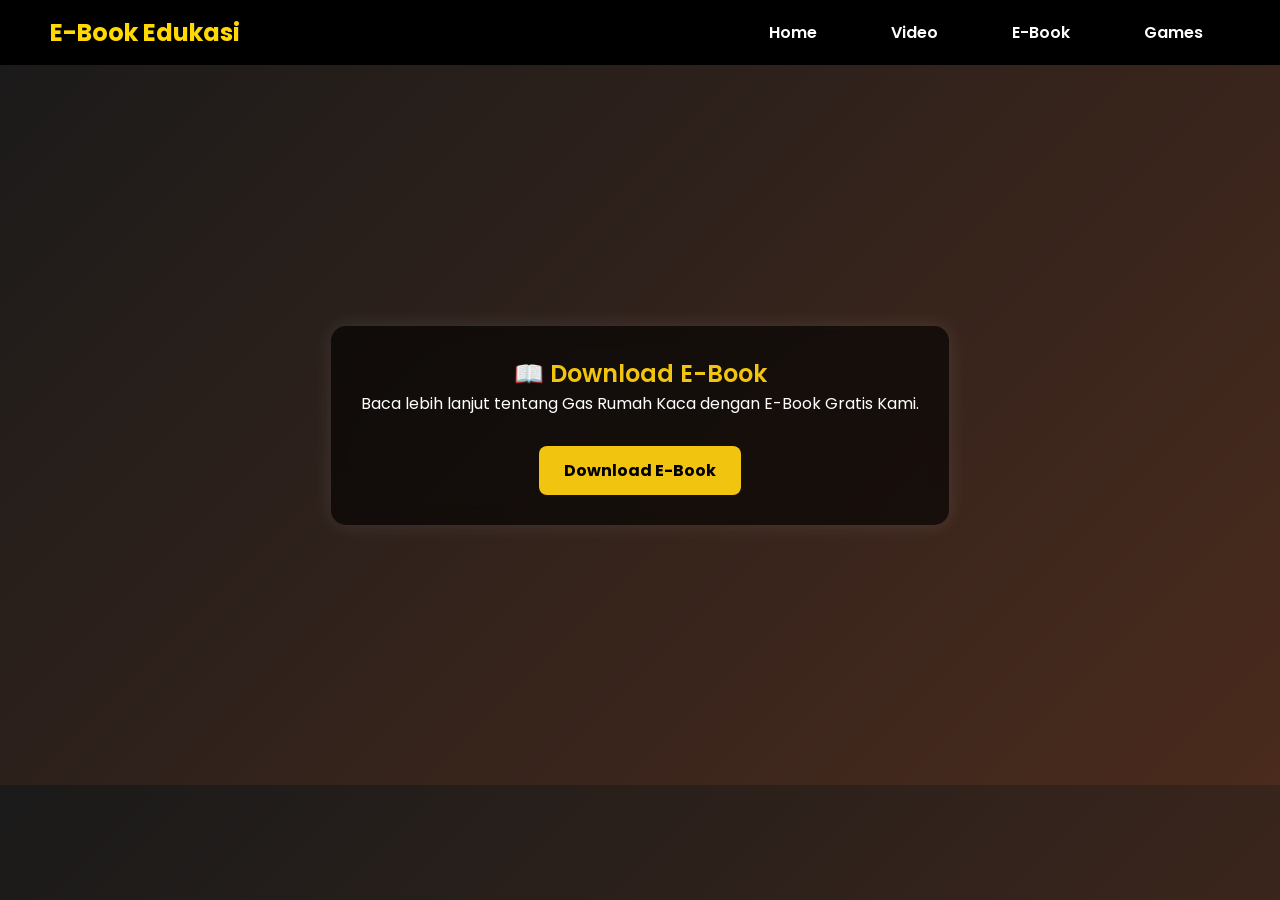
<file: ebook.html>
<!DOCTYPE html>
<html lang="id">
<head>
    <meta charset="UTF-8">
    <meta name="viewport" content="width=device-width, initial-scale=1.0">
    <title>E-Book Edukasi</title>
    <link rel="stylesheet" href="https://fonts.googleapis.com/css2?family=Poppins:wght@300;400;600&display=swap">
    <link rel="stylesheet" href="style.css">
    <style>
        body {
            font-family: 'Poppins', sans-serif;
            margin: 0;
            padding: 0;
            background: linear-gradient(135deg, #1a1a1a, #4a2b1d);
            color: white;
        }
        
        header {
            display: flex;
            justify-content: space-between;
            align-items: center;
            padding: 15px 50px;
            background: black;
        }
        
        h1 {
            color: #3498db;
        }
        
        nav ul {
            list-style: none;
            display: flex;
            gap: 20px;
        }
        
        nav ul li {
            display: inline;
        }
        
        nav ul li a {
            text-decoration: none;
            color: white;
            font-weight: 600;
            transition: color 0.3s;
        }
        
        nav ul li a:hover {
            color: #f1c40f;
        }
        
        .ebooks {
            display: flex;
            flex-direction: column;
            align-items: center;
            justify-content: center;
            height: 80vh;
        }
        
        .ebook-box {
            background: rgba(0, 0, 0, 0.6);
            padding: 30px;
            border-radius: 15px;
            text-align: center;
            box-shadow: 0px 0px 20px rgba(255, 255, 255, 0.1);
            backdrop-filter: blur(8px);
        }
        
        .ebook-box h2 {
            color: #f1c40f;
            font-weight: 600;
        }
        
        .ebook-box p {
            font-size: 16px;
            margin-bottom: 20px;
        }
        
        .download-btn {
            display: inline-block;
            padding: 12px 25px;
            background: #f1c40f;
            color: black;
            font-weight: bold;
            border-radius: 8px;
            text-decoration: none;
            transition: all 0.3s;
        }
        
        .download-btn:hover {
            background: #d4ac0d;
            transform: scale(1.05);
        }
    </style>
</head>
<body>
    <header>
        <h1>E-Book Edukasi</h1>
        <nav>
            <ul>
                <li><a href="index.html">Home</a></li>
                <li><a href="video.html">Video</a></li>
                <li><a href="ebook.html">E-Book</a></li>
                <li><a href="games.html">Games</a></li>
            </ul>
        </nav>
    </header>

    <section class="ebooks">
        <div class="ebook-box">
            <h2>📖 Download E-Book</h2>
            <p>Baca lebih lanjut tentang Gas Rumah Kaca dengan E-Book Gratis Kami.</p>
            <a class="download-btn" href="https://drive.google.com/file/d/1984f98kHXroHCtjfdh-wyfUN5W-wNJtX/view?usp=sharing" download>Download E-Book</a>
        </div>
    </section>
</body>
</html>
</file>
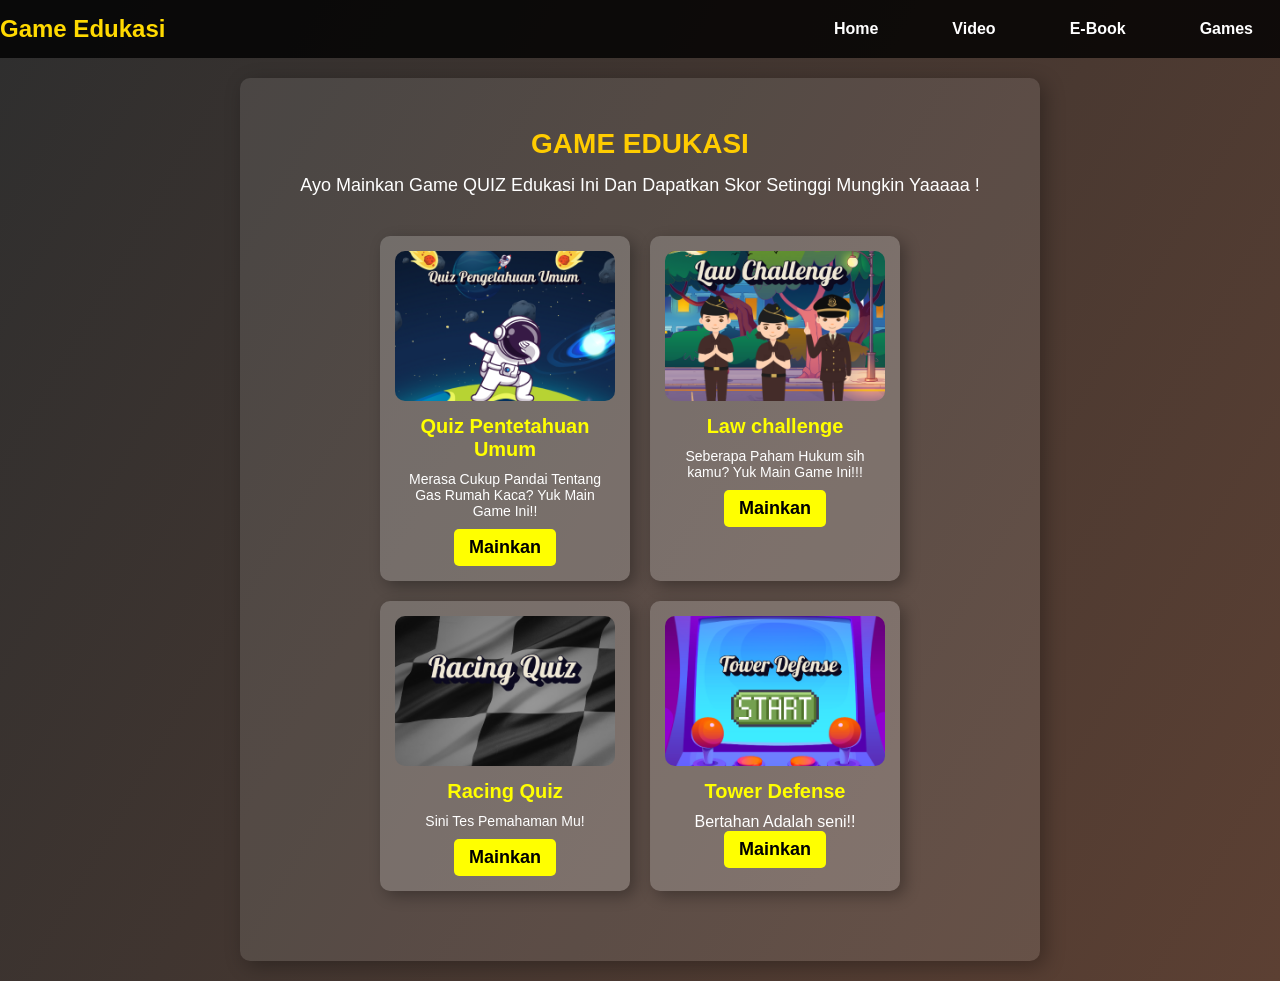
<file: games.html>
<!DOCTYPE html>
<html lang="id">
<head>
    <meta charset="UTF-8">
    <meta name="viewport" content="width=device-width, initial-scale=1.0">
    <title>Game Edukasi</title>
    <link rel="stylesheet" href="style.css">
    <link href="https://fonts.googleapis.com/css2?family=Poppins:wght@300;400;600&display=swap" rel="stylesheet">
</head>
<body>
    <header>
        <h1>Game Edukasi</h1>
        <nav>
            <ul>
                <li><a href="index.html">Home</a></li>
                <li><a href="video.html">Video</a></li>
                <li><a href="ebook.html">E-Book</a></li>
                <li><a href="games.html">Games</a></li>
            </ul>
        </nav>
    </header>

    <section class="games">
        <h2>Game Edukasi</h2>
        <p>Ayo Mainkan Game QUIZ Edukasi Ini Dan Dapatkan Skor Setinggi Mungkin Yaaaaa !</p>

        <div class="game-container">
            <div class="game-card">
                <img src="IMAGE QUIZ PA.png" alt="Game 1">
                <h3>Quiz Pentetahuan Umum</h3>
                <p>Merasa Cukup Pandai Tentang Gas Rumah Kaca? Yuk Main Game Ini!!</p>
                <a href="https://www.educandy.com/site/resource.php?activity-code=1344ca">Mainkan</a>
            </div>

            <div class="game-card">
                <img src="IMAGE QUIZ LAW CHALLENGE.png" alt="Game 2">
                <h3>Law challenge</h3>
                <p>Seberapa Paham Hukum sih kamu? Yuk Main Game Ini!!!</p>
                <a href="https://wordwall.net/play/89135/466/534">Mainkan</a>
            </div>

            <div class="game-card">
                <img src="BALAPAN QUIZ.png" alt="Game 3">
                <h3>Racing Quiz</h3>
                <p>Sini Tes Pemahaman Mu!</p>
                <a href="https://play.blooket.com/play?id=">Mainkan</a>
            </div>

            <div class="game-card">
                <img src="tower defense.png" alt="Game 4">
                <h3>Tower Defense</h3>
                <p></p>Bertahan Adalah seni!!
                <a href="https://play.blooket.com/play?hwId=67e2b20ccb86dab9cada1801">Mainkan</a>
            </div>
        </div>
    </section>
</body>
</html>
</file>
<file: style.css>
* {
    margin: 0;
    padding: 0;
    box-sizing: border-box;
}


body {
    font-family: sans-serif;
    text-align: center;
    background: linear-gradient(135deg, #242a07, #7d493c);
    color: rgb(16, 12, 12);
    -webkit-text-size-adjust: 100%;
    overflow-x: hidden;
}


header {
    background: rgba(0, 0, 0, 0.7);
    color: rgb(110, 129, 3);
    padding: 15px 20px;
    display: flex;
    justify-content: space-between;
    align-items: center;
    position: sticky;
    top: 0;
    width: 100%;
    z-index: 1000;
}


.logo-container {
    display: flex;
    align-items: center;
}

.logo {
    width: 120px; 
    height: auto;
    max-height: 100%;
    margin-right: 10px;
    -webkit-filter: brightness(1,2);
    filter: brightness(1,2);
}


nav ul {
    list-style: none;
    display: flex;
    gap: 20px;
}

nav ul li {
    display: inline;
}

nav ul li a {
    text-decoration: none;
    color: rgb(236, 235, 235);
    font-weight: bold;
    padding: 8px 12px;
    border-radius: 5px;
   
    -webkit-transition: background-color 0.3s ease-in-out;
    -moz-transition: background-color 0.3s ease-in-out;
    -o-transition: background-color 0.3s ease-in-out;
    transition: background-color 0.3s ease-in-out;
}

nav ul li a:hover {
    background-color: rgba(255, 255, 255, 0.3);
}

/* Hero Section */
.hero {
    display: flex;
    justify-content: center;
    align-items: center;
    padding: 50px;
    background: rgba(255, 255, 255, 0.2);
    border-radius: 15px;
    margin: 20px auto;
    width: 90%;
    max-width: 1200px;
}

@media (max-width: 1024px) {
    .hero {
        width: 95%;
    }
}

.hero-content {
    display: flex;
    align-items: center;
    gap: 30px;
    max-width: 90%;
    text-align: left;
    flex-wrap: wrap;
}

.hero-image {
    width: 40%;
    max-width: 300px;
    border-radius: 10px;
    box-shadow: 5px 5px 20px rgba(0, 0, 0, 0.3);
}

.hero-text {
    max-width: 50%;
}

.hero-text h2 {
    font-family: sans-serif;
    font-weight: bold;
    font-size: 28px;
    color: yellow;
}

.hero-text .highlight {
    font-family: sans-serif;
    color: #ffcc00;
    font-weight: bold;
}

.hero-text p {
    margin: 10px 0;
    font-size: 16px;
    color: white;
}

.hero-text ul {
    margin: 10px 0;
    padding-left: 20px;
    font-size: 14px;
    color: white;
}

.hero-text ul li {
    margin: 5px 0;
}

/* Footer */
footer {
    background: rgba(0, 0, 0, 0.7);
    padding: 20px;
    text-align: center;
    margin-top: 20px;
}

/* Responsif */
@media (max-width: 768px) {
    .hero-content {
        flex-direction: column;
        text-align: center;
    }

    .hero-image {
        width: 80%;
    }

    .hero-text {
        max-width: 100%;
    }
}

/* khusus ip bos */
html {
    font-size: 100%;
    -webkit-text-size-adjust:none;
}

.page-container {
    max-width: 1200px;
    margin: auto;
    padding: 40px 20px;
    text-align: center;
}

.page-title {
    font-size: 32px;
    color: yellow;
    margin-bottom: 20px;
}

.page-content {
    display: flex;
    flex-wrap: wrap;
    justify-content: center;
    gap: 20px;
}

/* Gaya nya bosku bah #celo untuk Video, E-Book, dan Games */
.card {
    background: rgba(255, 255, 255, 0.2);
    border-radius: 10px;
    padding: 20px;
    width: 300px;
    text-align: center;
    box-shadow: 5px 5px 20px rgba(0, 0, 0, 0.3);
    transition: transform 0.3s ease-in-out;
}

.card:hover {
    transform: scale(1.05);
}

.card img {
    width: 100%;
    height: 180px;
    border-radius: 10px;
    object-fit: cover;
}

.card h3 {
    margin-top: 15px;
    font-size: 20px;
    color: white;
}

.card p {
    font-size: 14px;
    color: lightgray;
}

.card a {
    display: inline-block;
    margin-top: 10px;
    padding: 8px 15px;
    background: yellow;
    color: black;
    font-weight: bold;
    text-decoration: none;
    border-radius: 5px;
    transition: background 0.3s;
}

.card a:hover {
    background: orange;
}
body {
    font-family: Arial, sans-serif;
    margin: 0;
    padding: 0;
    background: linear-gradient(120deg, #2E2E2E, #5C4033);
    color: white;
    text-align: center;
}

header {
    background: rgba(0, 0, 0, 0.8);
    padding: 15px 0;
}

header h1 {
    margin: 0;
    font-size: 24px;
    color: #ffd900;
}

nav ul {
    list-style: none;
    padding: 0;
}

nav ul li {
    display: inline;
    margin: 0 15px;
}

nav ul li a {
    color: white;
    text-decoration: none;
    font-weight: bold;
}

nav ul li a.active {
    color: #ffcc00;
}

.ebooks {
    display: flex;
    justify-content: center;
    align-items: center;
    height: 80vh;
}

.ebook-card {
    background: rgba(255, 255, 255, 0.1);
    padding: 20px;
    border-radius: 10px;
    box-shadow: 0 0 10px rgba(255, 255, 255, 0.2);
    max-width: 400px;
}

.ebook-card h2 {
    color: #ffcc00;
}

.download-btn {
    display: inline-block;
    margin-top: 10px;
    padding: 10px 15px;
    background: #ffcc00;
    color: black;
    font-weight: bold;
    text-decoration: none;
    border-radius: 5px;
    transition: 0.3s;
}

.download-btn i {
    margin-right: 5px;
}

.download-btn:hover {
    background: #e6b800;
}
/* Game Section */
.games {
    text-align: center;
    padding: 50px 20px;
    background: rgba(255, 255, 255, 0.1);
    margin: 20px auto;
    border-radius: 10px;
    width: 90%;
    max-width: 800px;
    box-shadow: 5px 5px 20px rgba(0, 0, 0, 0.3);
}

.games h2 {
    font-size: 28px;
    color: #ffcc00;
    margin-bottom: 15px;
    text-transform: uppercase;
}

.games p {
    font-size: 18px;
    color: white;
    margin-bottom: 20px;
    font-weight: 500;
}

.games a {
    display: inline-block;
    padding: 12px 20px;
    font-size: 18px;
    font-weight: bold;
    text-decoration: none;
    color: black;
    background: linear-gradient(90deg, yellow, orange);
    border-radius: 8px;
    transition: transform 0.2s, background 0.3s;
}

.games a:hover {
    background: linear-gradient(90deg, orange, red);
    transform: scale(1.05);
}

/* Responsif */
@media (max-width: 768px) {
    .games {
        width: 95%;
        padding: 40px 15px;
    }

    .games h2 {
        font-size: 24px;
    }

    .games p {
        font-size: 16px;
    }

    .games a {
        font-size: 16px;
        padding: 10px 16px;
    }
}
/* Container untuk game cards */
.game-container {
    display: flex;
    flex-wrap: wrap; 
    justify-content: center;
    gap: 20px;
    padding: 20px;
}

/*styling gameeeeee */
.game-card {
    background: rgba(255, 255, 255, 0.2);
    border-radius: 10px;
    padding: 15px;
    width: 250px; 
    text-align: center;
    box-shadow: 5px 5px 15px rgba(0, 0, 0, 0.3);
    transition: transform 0.3s ease-in-out;
}

.game-card:hover {
    transform: scale(1.05);
}

.game-card img {
    width: 100%;
    height: 150px;
    border-radius: 10px;
    object-fit: cover;
}

.game-card h3 {
    margin-top: 10px;
    font-size: 20px;
    color: yellow;
}

.game-card p {
    font-size: 14px;
    color: white;
    margin: 10px 0;
}

.game-card a {
    display: inline-block;
    padding: 8px 15px;
    background: yellow;
    color: black;
    font-weight: bold;
    text-decoration: none;
    border-radius: 5px;
    transition: background 0.3s;
}

.game-card a:hover {
    background: orange;
}

/* Responsif untuk layar kecil */
@media (max-width: 768px) {
    .game-container {
        flex-direction: column;
        align-items: center;
    }

    .game-card {
        width: 90%;
    }
}
/* untuk menstabilkkan ukuran video */
.video-wrapper {
    display: flex;
    justify-content: center;
    padding: 20px;
}

.video-wrapper video {
    width: 80%;  /* lebar parent (celo) */
    max-width: 700px;  /* membatasi */
    border-radius: 10px;
    box-shadow: 5px 5px 15px rgba(0, 0, 0, 0.3);
}

/* khusus layar kecil android dll*/
@media (max-width: 768px) {
    .video-wrapper video {
        width: 100%; /* Ambil seluruh lebar layar */
        max-width: 500px;
    }
}
</file>
